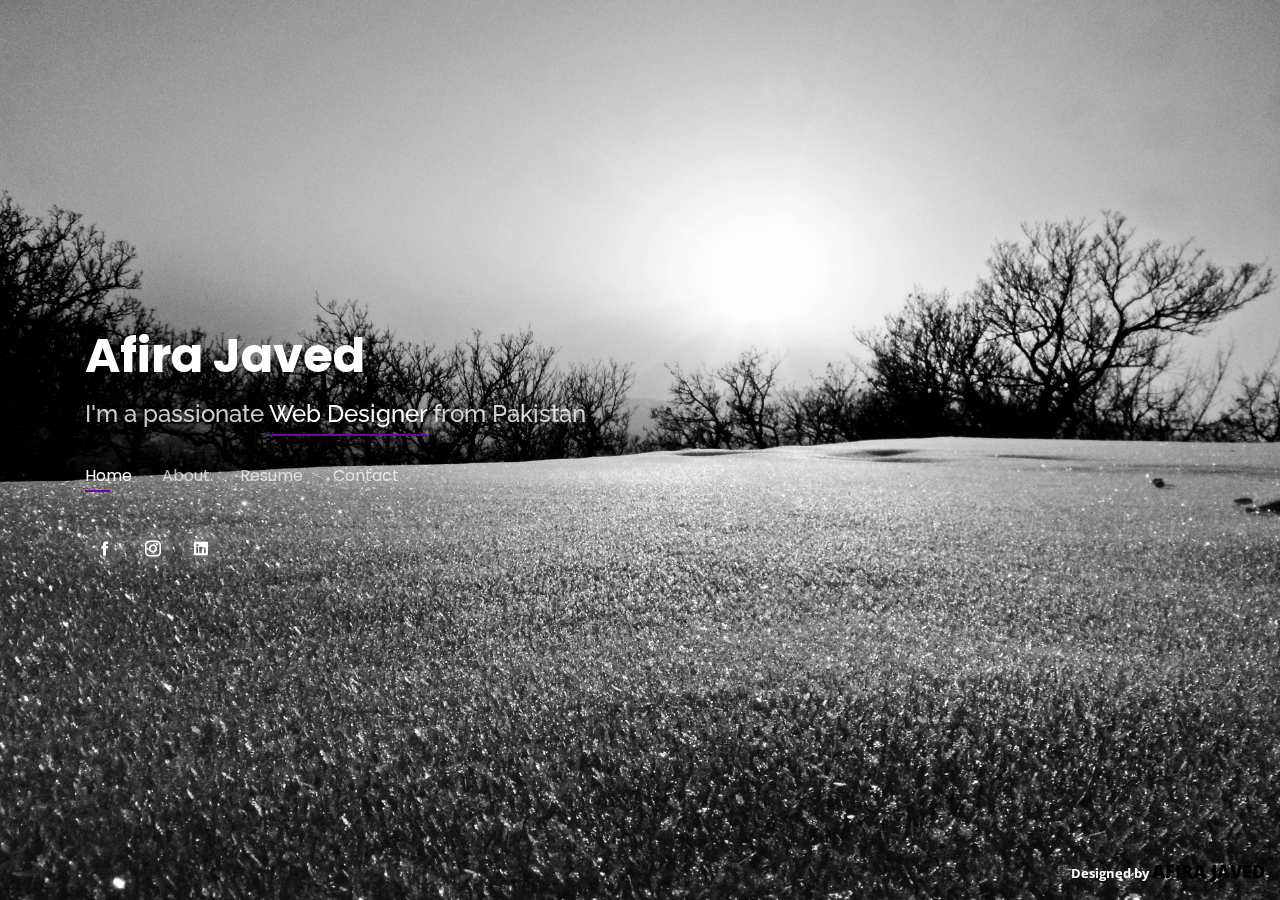
<file: index.html>
<!DOCTYPE html>
<html lang="en">

<head>
  <meta charset="utf-8">
  <meta content="width=device-width, initial-scale=1.0" name="viewport">

  <title>AFIRA JAVED Resume</title>
  <meta content="" name="description">
  <meta content="" name="keywords">

  <link rel="preconnect" href="https://fonts.gstatic.com">
  <link href="https://fonts.googleapis.com/css2?family=Rubik:wght@300&display=swap" rel="stylesheet">
  <link rel="stylesheet" href="https://cdnjs.cloudflare.com/ajax/libs/font-awesome/4.7.0/css/font-awesome.min.css">


  <link
    href="https://fonts.googleapis.com/css?family=Open+Sans:300,300i,400,400i,600,600i,700,700i|Raleway:300,300i,400,400i,500,500i,600,600i,700,700i|Poppins:300,300i,400,400i,500,500i,600,600i,700,700i"
    rel="stylesheet">

  <link href="assets/vendor/bootstrap/css/bootstrap.min.css" rel="stylesheet">
  <link href="assets/vendor/icofont/icofont.min.css" rel="stylesheet">
  <link href="assets/vendor/remixicon/remixicon.css" rel="stylesheet">
  <link href="assets/vendor/owl.carousel/assets/owl.carousel.min.css" rel="stylesheet">
  <link href="assets/vendor/boxicons/css/boxicons.min.css" rel="stylesheet">
  <link href="assets/vendor/venobox/venobox.css" rel="stylesheet">

  <link href="assets/css/style.css" rel="stylesheet">


</head>

<body>

  <header id="header" class="header-tops">
    <div class="container">

      <h1><a href="index.html">Afira Javed</a></h1>
      <h2>I'm a passionate <span>Web Designer</span> from Pakistan</h2>

      <nav class="nav-menu d-none d-lg-block">
        <ul>
          <li class="active"><a href="#header">Home</a></li>
          <li><a href="#about">About</a></li>
          <li><a href="#resume">Resume</a></li>
          <li><a href="#contact">Contact</a></li>
        </ul>
      </nav>

      <div class="social-links">
        <a href="https://www.facebook.com/" target="_blank" class="facebook"><i class="icofont-facebook"></i></a>
        <a href="#" class="instagram"><i class="icofont-instagram"></i></a>
        <a href="https://www.linkedin.com/feed/" target="_blank" class="linkedin"><i class="icofont-linkedin"></i></a>
      </div>

    </div>
  </header>
  <section id="about" class="about">

    <div class="about-me container">

      <div class="section-title">
        <h2>About</h2>
        <p>Learn more about me</p>
      </div>

      <div class="row">

        <div class="col-lg-12 pt-4 pt-lg-0 content" data-aos="fade-left">
          <h3> Web designer</h3>
          <p class="font-italic">
            "Web design encompasses many different skills and disciplines in the production and maintenance of websites"
          </p>
          <div class="row">
            <div class="col-lg-6">
              <ul>
                <li><i class="icofont-rounded-right"></i> <strong>Birthday:</strong> 27 july 1997</li>
                <li><i class="icofont-rounded-right"></i> <strong>Marital Status:</strong> Single</li>
                <li><i class="icofont-rounded-right"></i> <strong>Phone:</strong> +94 3471203747</li>
                <li><i class="icofont-rounded-right"></i> <strong>City:</strong> Karachi, PAKISTAN</li>
              </ul>
            </div>
            <div class="col-lg-6">
              <ul>
                <li><i class="icofont-rounded-right"></i> <strong>Age:</strong>23</li>
                <li><i class="icofont-rounded-right"></i> <strong>Degree:</strong> Bachelor</li>
                <li><i class="icofont-rounded-right"></i> <strong>Email:</strong> afirajawaid27@.com</li>
                <li><i class="icofont-rounded-right"></i> <strong>Freelance:</strong> Available</li>
              </ul>
            </div>
          </div>
          <p>
            A web designer works on the appearance, layout, and, in some cases, content of a website. Appearance, for
            instance, relates to the colors, font, and images used. Layout refers to how information is structured and
            categorized.
          </p>
        </div>
      </div>

    </div>
    <div class="counts container">

      <div class="row">

        <div class="col-lg-3 col-md-6">
          <div class="count-box">
            <i class="icofont-simple-smile"></i>
            <span data-toggle="counter-up">232</span>
            <p>Happy Clients</p>
          </div>
        </div>

        <div class="col-lg-3 col-md-6 mt-5 mt-md-0">
          <div class="count-box">
            <i class="icofont-document-folder"></i>
            <span data-toggle="counter-up">250</span>
            <p>Projects</p>
          </div>
        </div>

        <div class="col-lg-3 col-md-6 mt-5 mt-lg-0">
          <div class="count-box">
            <i class="icofont-live-support"></i>
            <span data-toggle="counter-up">1,463</span>
            <p>Hours Of Support</p>
          </div>
        </div>

        <div class="col-lg-3 col-md-6 mt-5 mt-lg-0">
          <div class="count-box">
            <i class="icofont-users-alt-5"></i>
            <span data-toggle="counter-up">15</span>
            <p>Hard Workers</p>
          </div>
        </div>

      </div>

    </div>
    <div class="skills container">

      <div class="section-title">
        <h2>Skills</h2>
      </div>

      <div class="row skills-content">

        <div class="col-lg-6">

          <div class="progress">
            <span class="skill">HTML <i class="val">100%</i></span>
            <div class="progress-bar-wrap">
              <div class="progress-bar" role="progressbar" aria-valuenow="100" aria-valuemin="0" aria-valuemax="100">
              </div>
            </div>
          </div>

          <div class="progress">
            <span class="skill">CSS <i class="val">90%</i></span>
            <div class="progress-bar-wrap">
              <div class="progress-bar" role="progressbar" aria-valuenow="90" aria-valuemin="0" aria-valuemax="100">
              </div>
            </div>
          </div>

          <div class="progress">
            <span class="skill">JavaScript <i class="val">75%</i></span>
            <div class="progress-bar-wrap">
              <div class="progress-bar" role="progressbar" aria-valuenow="75" aria-valuemin="0" aria-valuemax="100">
              </div>
            </div>
          </div>
          <div class="progress">
            <span class="skill">C++ <i class="val">50%</i></span>
            <div class="progress-bar-wrap">
              <div class="progress-bar" role="progressbar" aria-valuenow="50" aria-valuemin="0" aria-valuemax="100">
              </div>
            </div>
          </div>
          <div class="progress">
            <span class="skill">DataBase <i class="val">50%</i></span>
            <div class="progress-bar-wrap">
              <div class="progress-bar" role="progressbar" aria-valuenow="50" aria-valuemin="0" aria-valuemax="100">
              </div>
            </div>
          </div>
          <div class="progress">
            <span class="skill">Java<i class="val">50%</i></span>
            <div class="progress-bar-wrap">
              <div class="progress-bar" role="progressbar" aria-valuenow="50" aria-valuemin="0" aria-valuemax="100">
              </div>
            </div>
          </div>
        </div>

        <div class="col-lg-6">

          <div class="progress">
            <span class="skill">PHP <i class="val">50%</i></span>
            <div class="progress-bar-wrap">
              <div class="progress-bar" role="progressbar" aria-valuenow="50" aria-valuemin="0" aria-valuemax="100">
              </div>
            </div>
          </div>

          <div class="progress">
            <span class="skill">WordPress <i class="val">50%</i></span>
            <div class="progress-bar-wrap">
              <div class="progress-bar" role="progressbar" aria-valuenow="50" aria-valuemin="0" aria-valuemax="100">
              </div>
            </div>
          </div>

          <div class="progress">
            <span class="skill">Photoshop <i class="val">55%</i></span>
            <div class="progress-bar-wrap">
              <div class="progress-bar" role="progressbar" aria-valuenow="55" aria-valuemin="0" aria-valuemax="100">
              </div>
            </div>
          </div>
          <div class="progress">
            <span class="skill">MS Excel <i class="val">70%</i></span>
            <div class="progress-bar-wrap">
              <div class="progress-bar" role="progressbar" aria-valuenow="70" aria-valuemin="0" aria-valuemax="100">
              </div>
            </div>
          </div>
          <div class="progress">
            <span class="skill">Probability & Statistic <i class="val">50%</i></span>
            <div class="progress-bar-wrap">
              <div class="progress-bar" role="progressbar" aria-valuenow="50" aria-valuemin="0" aria-valuemax="100">
              </div>
            </div>
          </div>
          
        </div>

      </div>

    </div>
    <div class="interests container">

      <div class="section-title">
        <h2>Interests</h2>
      </div>

      <div class="row">
        <div class="col-lg-3 col-md-4">
          <div class="icon-box">
            <i class="fa fa-magic" style="color: #ffbb2c;"></i>
            <h3>Art</h3>
          </div>
        </div>
        <div class="col-lg-3 col-md-4 mt-4 mt-md-0">
          <div class="icon-box">
            <i class="fa fa-book" style="color: #5578ff;"></i>
            <h3>Reading Books</h3>
          </div>
        </div>
        <div class="col-lg-3 col-md-4 mt-4 mt-md-0">
          <div class="icon-box">
            <i class="fa fa-plane" style="color: #e80368;"></i>
            <h3>Travel</h3>
          </div>
        </div>
        <div class="col-lg-3 col-md-4 mt-4 mt-lg-0">
          <div class="icon-box">
            <i class="fa fa-pencil-square-o" style="color: #e361ff;"></i>
            <h3>Designing websites</h3>
          </div>
        </div>

      </div>

    </div>


  </section>
  <section id="resume" class="resume">
    <div class="container">

      <div class="section-title">
        <h2>Resume</h2>
        <p>Check My Resume</p>
      </div>

      <div class="row">
        <div class="col-lg-6">
          <h3 class="resume-title">Summary</h3>
          <div class="resume-item pb-0">
            <h4>Afira Javed</h4>
            <p><em>Innovative and deadline-driven Web Designer with half an year of experience designing and developing
                user-centered digital/print marketing material from initial concept to final, polished deliverable.</em>
            </p>
            <p>
            <ul>
              <li>Shah Faisal Town,Karachi,Pakistan </li>
              <li>03471203747</li>
              <li>afirajawaid27@gmail.com</li>
            </ul>
            </p>
          </div>

          <h3 class="resume-title">Education</h3>
          <div class="resume-item">
            <h4>Bachelor in Computer Science </h4>
            <h5>2017 - 2020</h5>
            <p><em>Karachi University, Karachi, Pakistan</em></p>
            <p>The Karachi University today is the biggest university in the country. It comprises eight faculties with
              which all the colleges of the city are affiliated. B.S., M.S., M.Phil. and Ph.D. classes under five of
              these faculties Arts, Science, Pharmacy, Management and Administrative Science and Islamic Learning are
              conducted on the campus, while under the Faculties of Medicine, law and Education it examines the students
              admitted to their affiliated colleges. Research programmers leading to M.Phil and Ph.D Degree are offered
              under all the faculties.</p>
          </div>
          <div class="resume-item">
            <h4>Short course of Web Designing </h4>
            <h5>2020</h5>
            <p><em>Aptech Learning, Karachi, Pakistan</em></p>
            <p> APTECH has embarked on a business excellence initiative and is investing in developing competencies to
              deliver superior quality with total customer orientation.
              Under Individual Training, Aptech offers career and professional training through its Aptech Learning
              brand. </p>
          </div>
        </div>
        <div class="col-lg-6">
          <h3 class="resume-title">Professional Experience</h3>
          <div class="resume-item">
            <h4> Web designer</h4>
            <h5>2020 - Present</h5>
            <p><em>Experion, Pakistan </em></p>
            <p>
            <ul>
              <li>Lead in the design, development, and implementation of the website, layout, and production
                communication materials</li>
              <li>Supervise the assessment of all website materials in order to ensure quality and accuracy of the
                design</li>
            </ul>
            </p>
          </div>
          <div class="resume-item">
            <h4>Web design specialist</h4>
            <h5>2020 - Present</h5>
            <p><em> Karachi,Pakistan</em></p>
            <p>
            <ul>
              <li>Performed front-end development for interactive web applications to improve functionality and user
                experience using HTML, CSS, and JQuery</li>
              <li>Managed up to 5 projects or tasks at a given time while under pressure</li>
              <li>Recommended and consulted with clients on the most appropriate web design</li>
              <li>Created 2+ design presentations and proposals a month for clients</li>
            </ul>
            </p>
          </div>
        </div>
      </div>

    </div>
  </section>

  <section id="contact" class="contact">
    <div class="container">

      <div class="section-title">
        <h2>Contact</h2>
        <p>Contact Me</p>
      </div>

      <div class="row mt-2">

        <div class="col-md-6 d-flex align-items-stretch">
          <div class="info-box">
            <i class="bx bx-map"></i>
            <h3>My Address</h3>
            <p>Shah Faisal Town, Karachi, Pakistan</p>
          </div>
        </div>

        <div class="col-md-6 mt-4 mt-md-0 d-flex align-items-stretch">
          <div class="info-box">
            <i class="bx bx-share-alt"></i>
            <h3>Social Profiles</h3>
            <div class="social-links">
              <a href="https://www.facebook.com/" target="_blank" class="facebook"><i class="icofont-facebook"></i></a>
              <a href="#" class="instagram"><i class="icofont-instagram"></i></a>
              <a href="https://www.linkedin.com/feed/"target="_blank" class="linkedin"><i class="icofont-linkedin"></i></a>
            </div>
          </div>
        </div>

        <div class="col-md-6 mt-4 d-flex align-items-stretch">
          <div class="info-box">
            <i class="bx bx-envelope"></i>
            <h3>Email Me</h3>
            <p>afirajawaid27@gmail.com</p>
          </div>
        </div>
        <div class="col-md-6 mt-4 d-flex align-items-stretch">
          <div class="info-box">
            <i class="bx bx-phone-call"></i>
            <h3>Call Me</h3>
            <p>+92 347 120 3747</p>
          </div>
        </div>
      </div>

      <form action="forms/contact.php" method="post" role="form" class="php-email-form mt-4">
        <div class="form-row">
          <div class="col-md-6 form-group">
            <input type="text" name="name" class="form-control" id="name" placeholder="Your Name" data-rule="minlen:4"
              data-msg="Please enter at least 4 chars" />
            <div class="validate"></div>
          </div>
          <div class="col-md-6 form-group">
            <input type="email" class="form-control" name="email" id="email" placeholder="Your Email" data-rule="email"
              data-msg="Please enter a valid email" />
            <div class="validate"></div>
          </div>
        </div>
        <div class="form-group">
          <input type="text" class="form-control" name="subject" id="subject" placeholder="Subject" data-rule="minlen:4"
            data-msg="Please enter at least 8 chars of subject" />
          <div class="validate"></div>
        </div>
        <div class="form-group">
          <textarea class="form-control" name="message" rows="5" data-rule="required"
            data-msg="Please write something for us" placeholder="Message"></textarea>
          <div class="validate"></div>
        </div>
        <div class="mb-3">
          <div class="loading">Loading</div>
          <div class="error-message"></div>
          <div class="sent-message">Your message has been sent. Thank you!</div>
        </div>
        <div class="text-center"><button type="submit">Send Message</button></div>
      </form>

    </div>
  </section>

  <div class="credits">

    Designed by <a href="#">AFIRA JAVED</a>
  </div>

  <script src="assets/vendor/jquery/jquery.min.js"></script>
  <script src="assets/vendor/bootstrap/js/bootstrap.bundle.min.js"></script>
  <script src="assets/vendor/jquery.easing/jquery.easing.min.js"></script>
  <script src="assets/vendor/php-email-form/validate.js"></script>
  <script src="assets/vendor/waypoints/jquery.waypoints.min.js"></script>
  <script src="assets/vendor/counterup/counterup.min.js"></script>
  <script src="assets/vendor/owl.carousel/owl.carousel.min.js"></script>
  <script src="assets/vendor/isotope-layout/isotope.pkgd.min.js"></script>
  <script src="assets/vendor/venobox/venobox.min.js"></script>

  <script src="assets/js/main.js"></script>

</body>

</html>
</file>
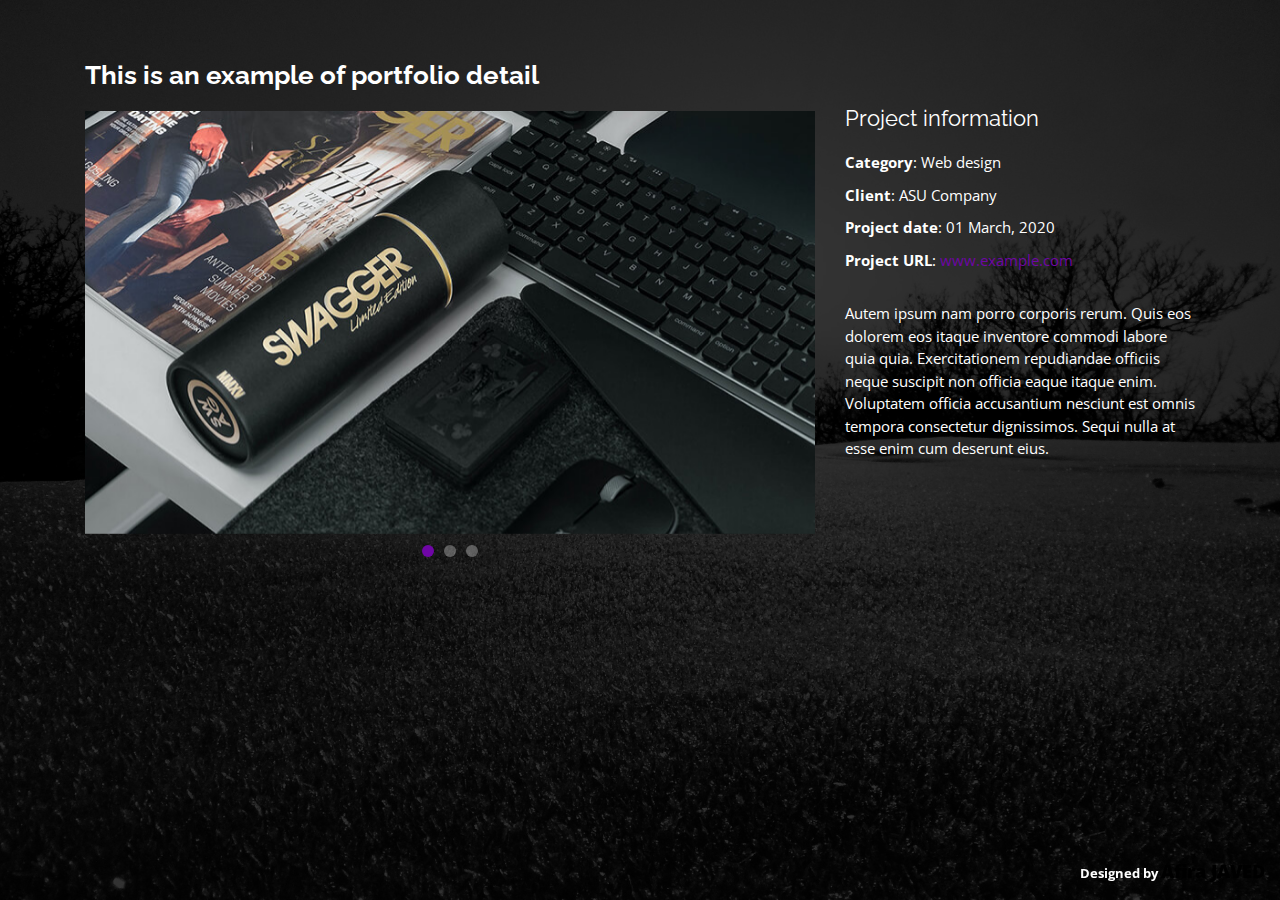
<file: portfolio-details.html>
<!DOCTYPE html>
<html lang="en">

<head>
  <meta charset="utf-8">
  <meta content="width=device-width, initial-scale=1.0" name="viewport">

  <title>Portfolio Details - Personal Bootstrap Template</title>
  <meta content="" name="description">
  <meta content="" name="keywords">

  

  <link href="https://fonts.googleapis.com/css?family=Open+Sans:300,300i,400,400i,600,600i,700,700i|Raleway:300,300i,400,400i,500,500i,600,600i,700,700i|Poppins:300,300i,400,400i,500,500i,600,600i,700,700i" rel="stylesheet">

  <link href="assets/vendor/bootstrap/css/bootstrap.min.css" rel="stylesheet">
  <link href="assets/vendor/icofont/icofont.min.css" rel="stylesheet">
  <link href="assets/vendor/remixicon/remixicon.css" rel="stylesheet">
  <link href="assets/vendor/owl.carousel/assets/owl.carousel.min.css" rel="stylesheet">
  <link href="assets/vendor/boxicons/css/boxicons.min.css" rel="stylesheet">
  <link href="assets/vendor/venobox/venobox.css" rel="stylesheet">

  <link href="assets/css/style.css" rel="stylesheet">
</head>

<body>

  <main id="main">

    <div id="portfolio-details" class="portfolio-details">
      <div class="container">

        <div class="row">

          <div class="col-lg-8">
            <h2 class="portfolio-title">This is an example of portfolio detail</h2>
            <div class="owl-carousel portfolio-details-carousel">
              <img src="assets/img/portfolio/portfolio-details-1.jpg" class="img-fluid" alt="">
              <img src="assets/img/portfolio/portfolio-details-2.jpg" class="img-fluid" alt="">
              <img src="assets/img/portfolio/portfolio-details-3.jpg" class="img-fluid" alt="">
            </div>
          </div>

          <div class="col-lg-4 portfolio-info">
            <h3>Project information</h3>
            <ul>
              <li><strong>Category</strong>: Web design</li>
              <li><strong>Client</strong>: ASU Company</li>
              <li><strong>Project date</strong>: 01 March, 2020</li>
              <li><strong>Project URL</strong>: <a href="#">www.example.com</a></li>
            </ul>

            <p>
              Autem ipsum nam porro corporis rerum. Quis eos dolorem eos itaque inventore commodi labore quia quia. Exercitationem repudiandae officiis neque suscipit non officia eaque itaque enim. Voluptatem officia accusantium nesciunt est omnis tempora consectetur dignissimos. Sequi nulla at esse enim cum deserunt eius.
            </p>
          </div>

        </div>

      </div>
    </div>
  </main>

  <div class="credits">
   Designed by <a href=#>Afira JAVED</a>
  </div>

  <script src="assets/vendor/jquery/jquery.min.js"></script>
  <script src="assets/vendor/bootstrap/js/bootstrap.bundle.min.js"></script>
  <script src="assets/vendor/jquery.easing/jquery.easing.min.js"></script>
  <script src="assets/vendor/php-email-form/validate.js"></script>
  <script src="assets/vendor/waypoints/jquery.waypoints.min.js"></script>
  <script src="assets/vendor/counterup/counterup.min.js"></script>
  <script src="assets/vendor/owl.carousel/owl.carousel.min.js"></script>
  <script src="assets/vendor/isotope-layout/isotope.pkgd.min.js"></script>
  <script src="assets/vendor/venobox/venobox.min.js"></script>

  <script src="assets/js/main.js"></script>

</body>

</html>
</file>
<file: assets/vendor/venobox/venobox.css>
/* ------ venobox.css --------*/
.vbox-overlay *, .vbox-overlay *:before, .vbox-overlay *:after{
    -webkit-backface-visibility: hidden;
    -webkit-box-sizing:border-box;
    -moz-box-sizing:border-box;
    box-sizing:border-box;
}
.vbox-overlay * { 
    -webkit-backface-visibility: visible;
    backface-visibility: visible;
}
.vbox-overlay{
    display: -webkit-flex;
    display: flex;
    -webkit-flex-direction: column;
    flex-direction: column;
    -webkit-justify-content: center;
    justify-content: center;
    -webkit-align-items: center;
    align-items: center;
    position: fixed;
    left: 0;
    top: 0;
    bottom: 0;
    right: 0;
    z-index: 999999;
}

/* ----- navigation ----- */
.vbox-title{
    width: 100%;
    height: 40px;
    float: left;
    text-align: center;
    line-height: 28px;
    font-size: 12px;
    padding: 6px 50px;
    overflow: hidden;
    position: fixed;
    display: none;
    left: 0;
    z-index: 89;
}
.vbox-close{
    cursor: pointer;
    position: fixed;
    top: -1px;
    right: 0;
    width: 50px;
    height: 40px;
    padding: 6px;
    display: block;
    background-position:10px center;
    overflow: hidden;
    font-size: 24px;
    line-height: 1;
    text-align: center;
    z-index: 99;
}
.vbox-left{
    cursor: pointer;
    position: fixed;
    left: 0;
    height: 40px;
    overflow: hidden;
    line-height: 28px;
    font-size: 12px;
    z-index: 99;
    display: flex;
    align-items:center;
}
.vbox-num{
    display: inline-block;
    margin: 6px 0 6px 15px;
}
/* ----- Social share ----- */
.vbox-share{
    line-height: 28px;
    font-size: 12px;
    overflow: hidden;
    position: fixed;
    left: 0;
    z-index: 98;
    display: flex;
    align-items:center;
    justify-content: center;
    width: 100%;
    text-align: center;
}
.vbox-share svg{
    max-height: 28px;
    width: 28px;
    z-index: 10;
    margin-left: 12px;
    margin-top: 6px;
    margin-bottom: 6px;
    vertical-align: middle;
}


/* ----- navigation ARROWS ----- */
.vbox-next, .vbox-prev{
    position: fixed;
    top: 50%;
    margin-top: -15px;
    overflow: hidden;
    cursor: pointer;
    display: block;
    width: 45px;
    height: 45px;
    z-index: 99;
}
.vbox-next span, .vbox-prev span{
    position: relative;
    width: 20px;
    height: 20px;
    border: 2px solid transparent;
    border-top-color: #B6B6B6;
    border-right-color: #B6B6B6;
    text-indent: -100px;
    position: absolute;
    top: 8px;
    display: block;
}
.vbox-prev{
    left: 15px;
}
.vbox-next{
    right: 15px;
}
.vbox-prev span{
    left: 10px;
    -ms-transform: rotate(-135deg);
    -webkit-transform: rotate(-135deg);
    transform: rotate(-135deg);
}
.vbox-next span{
    -ms-transform: rotate(45deg);
    -webkit-transform: rotate(45deg);
    transform: rotate(45deg);
    right: 10px;
}
/* ------- inline window ------ */
.vbox-inline{
    width: 420px;
    height: 315px;
    height: 70vh;
    padding: 10px;
    background: #fff;
    margin: 0 auto;
    overflow: auto;
    text-align: left;
}
/* ------- Video & iFrames window ------ */
.venoframe{
    max-width: 100%;
    width: 100%;
    border: none;
    width: 100%;
    height: 260px;
    height: 70vh;
}
.venoframe.vbvid{
    height: 260px;
}
@media (min-width: 768px) {
    .venoframe, .vbox-inline{
        width: 90%;
        height: 360px;
        height: 70vh;
    }
    .venoframe.vbvid{
        width: 640px;
        height: 360px;
    }
}
@media (min-width: 992px) {
    .venoframe, .vbox-inline{
        max-width: 1200px;
        width: 80%;
        height: 540px;
        height: 70vh;
    }
    .venoframe.vbvid{
        width: 960px;
        height: 540px;
    }
}
/* 
Please do NOT edit this part! 
or at least read this note: http://i.imgur.com/7C0ws9e.gif
*/
.vbox-open{
    overflow: hidden;
}
.vbox-container{
    position: absolute;
    left: 0;
    right: 0;
    top: 0;
    bottom: 0;
    overflow-x: hidden;
    overflow-y: scroll;
    overflow-scrolling: touch;
    -webkit-overflow-scrolling: touch;
    z-index: 20;
    max-height: 100%;

}

.vbox-content{
    text-align: center;
    float: left;
    width: 100%;
    position: relative;
    overflow: hidden;
    padding: 20px 4%;
}
.vbox-container img{
    max-width: 100%;
    height: auto;
}
.vbox-figlio{
    box-shadow: 0 0 12px rgba(0,0,0,0.19), 0 6px 6px rgba(0,0,0,0.23);
    max-width: 100%;
    text-align: initial;
}
img.vbox-figlio{
    -webkit-user-select: none;
-khtml-user-select: none;
-moz-user-select: none;
-o-user-select: none;
user-select: none;
}
.vbox-content.swipe-left{
    margin-left: -200px !important;
}
.vbox-content.swipe-right{
    margin-left: 200px !important;
}
.vbox-animated{
    webkit-transition: margin 300ms ease-out;
    transition: margin 300ms ease-out;
}

/* ---------- preloader ----------
 * SPINKIT 
 * http://tobiasahlin.com/spinkit/
-------------------------------- */
.sk-double-bounce,.sk-rotating-plane{width:40px;height:40px;margin:40px auto}.sk-rotating-plane{background-color:#333;-webkit-animation:sk-rotatePlane 1.2s infinite ease-in-out;animation:sk-rotatePlane 1.2s infinite ease-in-out}@-webkit-keyframes sk-rotatePlane{0%{-webkit-transform:perspective(120px) rotateX(0) rotateY(0);transform:perspective(120px) rotateX(0) rotateY(0)}50%{-webkit-transform:perspective(120px) rotateX(-180.1deg) rotateY(0);transform:perspective(120px) rotateX(-180.1deg) rotateY(0)}100%{-webkit-transform:perspective(120px) rotateX(-180deg) rotateY(-179.9deg);transform:perspective(120px) rotateX(-180deg) rotateY(-179.9deg)}}@keyframes sk-rotatePlane{0%{-webkit-transform:perspective(120px) rotateX(0) rotateY(0);transform:perspective(120px) rotateX(0) rotateY(0)}50%{-webkit-transform:perspective(120px) rotateX(-180.1deg) rotateY(0);transform:perspective(120px) rotateX(-180.1deg) rotateY(0)}100%{-webkit-transform:perspective(120px) rotateX(-180deg) rotateY(-179.9deg);transform:perspective(120px) rotateX(-180deg) rotateY(-179.9deg)}}.sk-double-bounce{position:relative}.sk-double-bounce .sk-child{width:100%;height:100%;border-radius:50%;background-color:#333;opacity:.6;position:absolute;top:0;left:0;-webkit-animation:sk-doubleBounce 2s infinite ease-in-out;animation:sk-doubleBounce 2s infinite ease-in-out}.sk-chasing-dots .sk-child,.sk-spinner-pulse,.sk-three-bounce .sk-child{background-color:#333;border-radius:100%}.sk-double-bounce .sk-double-bounce2{-webkit-animation-delay:-1s;animation-delay:-1s}@-webkit-keyframes sk-doubleBounce{0%,100%{-webkit-transform:scale(0);transform:scale(0)}50%{-webkit-transform:scale(1);transform:scale(1)}}@keyframes sk-doubleBounce{0%,100%{-webkit-transform:scale(0);transform:scale(0)}50%{-webkit-transform:scale(1);transform:scale(1)}}.sk-wave{margin:40px auto;width:50px;height:40px;text-align:center;font-size:10px}.sk-wave .sk-rect{background-color:#333;height:100%;width:6px;display:inline-block;-webkit-animation:sk-waveStretchDelay 1.2s infinite ease-in-out;animation:sk-waveStretchDelay 1.2s infinite ease-in-out}.sk-wave .sk-rect1{-webkit-animation-delay:-1.2s;animation-delay:-1.2s}.sk-wave .sk-rect2{-webkit-animation-delay:-1.1s;animation-delay:-1.1s}.sk-wave .sk-rect3{-webkit-animation-delay:-1s;animation-delay:-1s}.sk-wave .sk-rect4{-webkit-animation-delay:-.9s;animation-delay:-.9s}.sk-wave .sk-rect5{-webkit-animation-delay:-.8s;animation-delay:-.8s}@-webkit-keyframes sk-waveStretchDelay{0%,100%,40%{-webkit-transform:scaleY(.4);transform:scaleY(.4)}20%{-webkit-transform:scaleY(1);transform:scaleY(1)}}@keyframes sk-waveStretchDelay{0%,100%,40%{-webkit-transform:scaleY(.4);transform:scaleY(.4)}20%{-webkit-transform:scaleY(1);transform:scaleY(1)}}.sk-wandering-cubes{margin:40px auto;width:40px;height:40px;position:relative}.sk-wandering-cubes .sk-cube{background-color:#333;width:10px;height:10px;position:absolute;top:0;left:0;-webkit-animation:sk-wanderingCube 1.8s ease-in-out -1.8s infinite both;animation:sk-wanderingCube 1.8s ease-in-out -1.8s infinite both}.sk-chasing-dots,.sk-spinner-pulse{width:40px;height:40px;margin:40px auto}.sk-wandering-cubes .sk-cube2{-webkit-animation-delay:-.9s;animation-delay:-.9s}@-webkit-keyframes sk-wanderingCube{0%{-webkit-transform:rotate(0);transform:rotate(0)}25%{-webkit-transform:translateX(30px) rotate(-90deg) scale(.5);transform:translateX(30px) rotate(-90deg) scale(.5)}50%{-webkit-transform:translateX(30px) translateY(30px) rotate(-179deg);transform:translateX(30px) translateY(30px) rotate(-179deg)}50.1%{-webkit-transform:translateX(30px) translateY(30px) rotate(-180deg);transform:translateX(30px) translateY(30px) rotate(-180deg)}75%{-webkit-transform:translateX(0) translateY(30px) rotate(-270deg) scale(.5);transform:translateX(0) translateY(30px) rotate(-270deg) scale(.5)}100%{-webkit-transform:rotate(-360deg);transform:rotate(-360deg)}}@keyframes sk-wanderingCube{0%{-webkit-transform:rotate(0);transform:rotate(0)}25%{-webkit-transform:translateX(30px) rotate(-90deg) scale(.5);transform:translateX(30px) rotate(-90deg) scale(.5)}50%{-webkit-transform:translateX(30px) translateY(30px) rotate(-179deg);transform:translateX(30px) translateY(30px) rotate(-179deg)}50.1%{-webkit-transform:translateX(30px) translateY(30px) rotate(-180deg);transform:translateX(30px) translateY(30px) rotate(-180deg)}75%{-webkit-transform:translateX(0) translateY(30px) rotate(-270deg) scale(.5);transform:translateX(0) translateY(30px) rotate(-270deg) scale(.5)}100%{-webkit-transform:rotate(-360deg);transform:rotate(-360deg)}}.sk-spinner-pulse{-webkit-animation:sk-pulseScaleOut 1s infinite ease-in-out;animation:sk-pulseScaleOut 1s infinite ease-in-out}@-webkit-keyframes sk-pulseScaleOut{0%{-webkit-transform:scale(0);transform:scale(0)}100%{-webkit-transform:scale(1);transform:scale(1);opacity:0}}@keyframes sk-pulseScaleOut{0%{-webkit-transform:scale(0);transform:scale(0)}100%{-webkit-transform:scale(1);transform:scale(1);opacity:0}}.sk-chasing-dots{position:relative;text-align:center;-webkit-animation:sk-chasingDotsRotate 2s infinite linear;animation:sk-chasingDotsRotate 2s infinite linear}.sk-chasing-dots .sk-child{width:60%;height:60%;display:inline-block;position:absolute;top:0;-webkit-animation:sk-chasingDotsBounce 2s infinite ease-in-out;animation:sk-chasingDotsBounce 2s infinite ease-in-out}.sk-chasing-dots .sk-dot2{top:auto;bottom:0;-webkit-animation-delay:-1s;animation-delay:-1s}@-webkit-keyframes sk-chasingDotsRotate{100%{-webkit-transform:rotate(360deg);transform:rotate(360deg)}}@keyframes sk-chasingDotsRotate{100%{-webkit-transform:rotate(360deg);transform:rotate(360deg)}}@-webkit-keyframes sk-chasingDotsBounce{0%,100%{-webkit-transform:scale(0);transform:scale(0)}50%{-webkit-transform:scale(1);transform:scale(1)}}@keyframes sk-chasingDotsBounce{0%,100%{-webkit-transform:scale(0);transform:scale(0)}50%{-webkit-transform:scale(1);transform:scale(1)}}.sk-three-bounce{margin:40px auto;width:80px;text-align:center}.sk-three-bounce .sk-child{width:20px;height:20px;display:inline-block;-webkit-animation:sk-three-bounce 1.4s ease-in-out 0s infinite both;animation:sk-three-bounce 1.4s ease-in-out 0s infinite both}.sk-circle .sk-child:before,.sk-fading-circle .sk-circle:before{display:block;border-radius:100%;content:'';background-color:#333}.sk-three-bounce .sk-bounce1{-webkit-animation-delay:-.32s;animation-delay:-.32s}.sk-three-bounce .sk-bounce2{-webkit-animation-delay:-.16s;animation-delay:-.16s}@-webkit-keyframes sk-three-bounce{0%,100%,80%{-webkit-transform:scale(0);transform:scale(0)}40%{-webkit-transform:scale(1);transform:scale(1)}}@keyframes sk-three-bounce{0%,100%,80%{-webkit-transform:scale(0);transform:scale(0)}40%{-webkit-transform:scale(1);transform:scale(1)}}.sk-circle{margin:40px auto;width:40px;height:40px;position:relative}.sk-circle .sk-child{width:100%;height:100%;position:absolute;left:0;top:0}.sk-circle .sk-child:before{margin:0 auto;width:15%;height:15%;-webkit-animation:sk-circleBounceDelay 1.2s infinite ease-in-out both;animation:sk-circleBounceDelay 1.2s infinite ease-in-out both}.sk-circle .sk-circle2{-webkit-transform:rotate(30deg);-ms-transform:rotate(30deg);transform:rotate(30deg)}.sk-circle .sk-circle3{-webkit-transform:rotate(60deg);-ms-transform:rotate(60deg);transform:rotate(60deg)}.sk-circle .sk-circle4{-webkit-transform:rotate(90deg);-ms-transform:rotate(90deg);transform:rotate(90deg)}.sk-circle .sk-circle5{-webkit-transform:rotate(120deg);-ms-transform:rotate(120deg);transform:rotate(120deg)}.sk-circle .sk-circle6{-webkit-transform:rotate(150deg);-ms-transform:rotate(150deg);transform:rotate(150deg)}.sk-circle .sk-circle7{-webkit-transform:rotate(180deg);-ms-transform:rotate(180deg);transform:rotate(180deg)}.sk-circle .sk-circle8{-webkit-transform:rotate(210deg);-ms-transform:rotate(210deg);transform:rotate(210deg)}.sk-circle .sk-circle9{-webkit-transform:rotate(240deg);-ms-transform:rotate(240deg);transform:rotate(240deg)}.sk-circle .sk-circle10{-webkit-transform:rotate(270deg);-ms-transform:rotate(270deg);transform:rotate(270deg)}.sk-circle .sk-circle11{-webkit-transform:rotate(300deg);-ms-transform:rotate(300deg);transform:rotate(300deg)}.sk-circle .sk-circle12{-webkit-transform:rotate(330deg);-ms-transform:rotate(330deg);transform:rotate(330deg)}.sk-circle .sk-circle2:before{-webkit-animation-delay:-1.1s;animation-delay:-1.1s}.sk-circle .sk-circle3:before{-webkit-animation-delay:-1s;animation-delay:-1s}.sk-circle .sk-circle4:before{-webkit-animation-delay:-.9s;animation-delay:-.9s}.sk-circle .sk-circle5:before{-webkit-animation-delay:-.8s;animation-delay:-.8s}.sk-circle .sk-circle6:before{-webkit-animation-delay:-.7s;animation-delay:-.7s}.sk-circle .sk-circle7:before{-webkit-animation-delay:-.6s;animation-delay:-.6s}.sk-circle .sk-circle8:before{-webkit-animation-delay:-.5s;animation-delay:-.5s}.sk-circle .sk-circle9:before{-webkit-animation-delay:-.4s;animation-delay:-.4s}.sk-circle .sk-circle10:before{-webkit-animation-delay:-.3s;animation-delay:-.3s}.sk-circle .sk-circle11:before{-webkit-animation-delay:-.2s;animation-delay:-.2s}.sk-circle .sk-circle12:before{-webkit-animation-delay:-.1s;animation-delay:-.1s}@-webkit-keyframes sk-circleBounceDelay{0%,100%,80%{-webkit-transform:scale(0);transform:scale(0)}40%{-webkit-transform:scale(1);transform:scale(1)}}@keyframes sk-circleBounceDelay{0%,100%,80%{-webkit-transform:scale(0);transform:scale(0)}40%{-webkit-transform:scale(1);transform:scale(1)}}.sk-cube-grid{width:40px;height:40px;margin:40px auto}.sk-cube-grid .sk-cube{width:33.33%;height:33.33%;background-color:#333;float:left;-webkit-animation:sk-cubeGridScaleDelay 1.3s infinite ease-in-out;animation:sk-cubeGridScaleDelay 1.3s infinite ease-in-out}.sk-cube-grid .sk-cube1{-webkit-animation-delay:.2s;animation-delay:.2s}.sk-cube-grid .sk-cube2{-webkit-animation-delay:.3s;animation-delay:.3s}.sk-cube-grid .sk-cube3{-webkit-animation-delay:.4s;animation-delay:.4s}.sk-cube-grid .sk-cube4{-webkit-animation-delay:.1s;animation-delay:.1s}.sk-cube-grid .sk-cube5{-webkit-animation-delay:.2s;animation-delay:.2s}.sk-cube-grid .sk-cube6{-webkit-animation-delay:.3s;animation-delay:.3s}.sk-cube-grid .sk-cube7{-webkit-animation-delay:0ms;animation-delay:0ms}.sk-cube-grid .sk-cube8{-webkit-animation-delay:.1s;animation-delay:.1s}.sk-cube-grid .sk-cube9{-webkit-animation-delay:.2s;animation-delay:.2s}@-webkit-keyframes sk-cubeGridScaleDelay{0%,100%,70%{-webkit-transform:scale3D(1,1,1);transform:scale3D(1,1,1)}35%{-webkit-transform:scale3D(0,0,1);transform:scale3D(0,0,1)}}@keyframes sk-cubeGridScaleDelay{0%,100%,70%{-webkit-transform:scale3D(1,1,1);transform:scale3D(1,1,1)}35%{-webkit-transform:scale3D(0,0,1);transform:scale3D(0,0,1)}}.sk-fading-circle{margin:40px auto;width:40px;height:40px;position:relative}.sk-fading-circle .sk-circle{width:100%;height:100%;position:absolute;left:0;top:0}.sk-fading-circle .sk-circle:before{margin:0 auto;width:15%;height:15%;-webkit-animation:sk-circleFadeDelay 1.2s infinite ease-in-out both;animation:sk-circleFadeDelay 1.2s infinite ease-in-out both}.sk-fading-circle .sk-circle2{-webkit-transform:rotate(30deg);-ms-transform:rotate(30deg);transform:rotate(30deg)}.sk-fading-circle .sk-circle3{-webkit-transform:rotate(60deg);-ms-transform:rotate(60deg);transform:rotate(60deg)}.sk-fading-circle .sk-circle4{-webkit-transform:rotate(90deg);-ms-transform:rotate(90deg);transform:rotate(90deg)}.sk-fading-circle .sk-circle5{-webkit-transform:rotate(120deg);-ms-transform:rotate(120deg);transform:rotate(120deg)}.sk-fading-circle .sk-circle6{-webkit-transform:rotate(150deg);-ms-transform:rotate(150deg);transform:rotate(150deg)}.sk-fading-circle .sk-circle7{-webkit-transform:rotate(180deg);-ms-transform:rotate(180deg);transform:rotate(180deg)}.sk-fading-circle .sk-circle8{-webkit-transform:rotate(210deg);-ms-transform:rotate(210deg);transform:rotate(210deg)}.sk-fading-circle .sk-circle9{-webkit-transform:rotate(240deg);-ms-transform:rotate(240deg);transform:rotate(240deg)}.sk-fading-circle .sk-circle10{-webkit-transform:rotate(270deg);-ms-transform:rotate(270deg);transform:rotate(270deg)}.sk-fading-circle .sk-circle11{-webkit-transform:rotate(300deg);-ms-transform:rotate(300deg);transform:rotate(300deg)}.sk-fading-circle .sk-circle12{-webkit-transform:rotate(330deg);-ms-transform:rotate(330deg);transform:rotate(330deg)}.sk-fading-circle .sk-circle2:before{-webkit-animation-delay:-1.1s;animation-delay:-1.1s}.sk-fading-circle .sk-circle3:before{-webkit-animation-delay:-1s;animation-delay:-1s}.sk-fading-circle .sk-circle4:before{-webkit-animation-delay:-.9s;animation-delay:-.9s}.sk-fading-circle .sk-circle5:before{-webkit-animation-delay:-.8s;animation-delay:-.8s}.sk-fading-circle .sk-circle6:before{-webkit-animation-delay:-.7s;animation-delay:-.7s}.sk-fading-circle .sk-circle7:before{-webkit-animation-delay:-.6s;animation-delay:-.6s}.sk-fading-circle .sk-circle8:before{-webkit-animation-delay:-.5s;animation-delay:-.5s}.sk-fading-circle .sk-circle9:before{-webkit-animation-delay:-.4s;animation-delay:-.4s}.sk-fading-circle .sk-circle10:before{-webkit-animation-delay:-.3s;animation-delay:-.3s}.sk-fading-circle .sk-circle11:before{-webkit-animation-delay:-.2s;animation-delay:-.2s}.sk-fading-circle .sk-circle12:before{-webkit-animation-delay:-.1s;animation-delay:-.1s}@-webkit-keyframes sk-circleFadeDelay{0%,100%,39%{opacity:0}40%{opacity:1}}@keyframes sk-circleFadeDelay{0%,100%,39%{opacity:0}40%{opacity:1}}.sk-folding-cube{margin:40px auto;width:40px;height:40px;position:relative;-webkit-transform:rotateZ(45deg);transform:rotateZ(45deg)}.sk-folding-cube .sk-cube{float:left;width:50%;height:50%;position:relative;-webkit-transform:scale(1.1);-ms-transform:scale(1.1);transform:scale(1.1)}.sk-folding-cube .sk-cube:before{content:'';position:absolute;top:0;left:0;width:100%;height:100%;background-color:#333;-webkit-animation:sk-foldCubeAngle 2.4s infinite linear both;animation:sk-foldCubeAngle 2.4s infinite linear both;-webkit-transform-origin:100% 100%;-ms-transform-origin:100% 100%;transform-origin:100% 100%}.sk-folding-cube .sk-cube2{-webkit-transform:scale(1.1) rotateZ(90deg);transform:scale(1.1) rotateZ(90deg)}.sk-folding-cube .sk-cube3{-webkit-transform:scale(1.1) rotateZ(180deg);transform:scale(1.1) rotateZ(180deg)}.sk-folding-cube .sk-cube4{-webkit-transform:scale(1.1) rotateZ(270deg);transform:scale(1.1) rotateZ(270deg)}.sk-folding-cube .sk-cube2:before{-webkit-animation-delay:.3s;animation-delay:.3s}.sk-folding-cube .sk-cube3:before{-webkit-animation-delay:.6s;animation-delay:.6s}.sk-folding-cube .sk-cube4:before{-webkit-animation-delay:.9s;animation-delay:.9s}@-webkit-keyframes sk-foldCubeAngle{0%,10%{-webkit-transform:perspective(140px) rotateX(-180deg);transform:perspective(140px) rotateX(-180deg);opacity:0}25%,75%{-webkit-transform:perspective(140px) rotateX(0);transform:perspective(140px) rotateX(0);opacity:1}100%,90%{-webkit-transform:perspective(140px) rotateY(180deg);transform:perspective(140px) rotateY(180deg);opacity:0}}@keyframes sk-foldCubeAngle{0%,10%{-webkit-transform:perspective(140px) rotateX(-180deg);transform:perspective(140px) rotateX(-180deg);opacity:0}25%,75%{-webkit-transform:perspective(140px) rotateX(0);transform:perspective(140px) rotateX(0);opacity:1}100%,90%{-webkit-transform:perspective(140px) rotateY(180deg);transform:perspective(140px) rotateY(180deg);opacity:0}}
</file>
<file: assets/css/style.css>
body {
  font-family: "Open Sans", sans-serif;
  background-color: #040404;
  color: #fff;
  position: relative;
  background: transparent;
}

body::before {
  content: "";
  position: fixed;
  background: #040404 url("../img/bg.pic.jpg") top right no-repeat;
  background-size: cover;
  left: 0;
  right: 0;
  top: 0;
  height: 100vh;
  z-index: -1;
}

@media (min-width: 1024px) {
  body::before {
    background-attachment: fixed;
  }
}

a {
  color:#6f06a5 ;
}

a:hover {
  color: #9c35dc;
  text-decoration: none;
}

h1, h2, h3, h4, h5, h6 {
  font-family: "Raleway", sans-serif;
}

#header {
  transition: ease-in-out 0.3s;
  position: relative;
  height: 100vh;
  display: flex;
  align-items: center;
  z-index: 997;
  overflow-y: auto;
}

#header * {
  transition: ease-in-out 0.3s;
}

#header h1 {
  font-size: 48px;
  margin: 0;
  padding: 0;
  line-height: 1;
  font-weight: 700;
  font-family: "Poppins", sans-serif;
}

#header h1 a, #header h1 a:hover {
  color: #fff;
  line-height: 1;
  display: inline-block;
}

#header h2 {
  font-size: 24px;
  margin-top: 20px;
  color: rgba(255, 255, 255, 0.8);
}

#header h2 span {
  color: #fff;
  border-bottom: 2px solid#6f06a5 ;
  padding-bottom: 6px;
}

#header img {
  padding: 0;
  margin: 0;
}

#header .social-links {
  margin-top: 40px;
  display: flex;
}

#header .social-links a {
  font-size: 16px;
  display: flex;
  justify-content: center;
  align-items: center;
  background: rgba(255, 255, 255, 0.1);
  color: #fff;
  line-height: 1;
  margin-right: 8px;
  border-radius: 50%;
  width: 40px;
  height: 40px;
}

#header .social-links a:hover {
  background:#6f06a5;
}

@media (max-width: 992px) {
  #header h1 {
    font-size: 36px;
  }
  #header h2 {
    font-size: 20px;
    line-height: 30px;
  }
  #header .social-links {
    margin-top: 15px;
  }
  #header .container {
    display: flex;
    flex-direction: column;
    align-items: center;
  }
}

.nav-menu {
  margin-top: 35px;
}

.nav-menu ul {
  display: flex;
  margin: 0;
  padding: 0;
  list-style: none;
}

.nav-menu li + li {
  margin-left: 30px;
}

.nav-menu a {
  display: block;
  position: relative;
  color: rgba(255, 255, 255, 0.7);
  font-size: 16px;
  font-family: "Poppins", sans-serif;
  font-weight: 400;
}

.nav-menu a:before {
  content: "";
  position: absolute;
  width: 0;
  height: 2px;
  bottom: -4px;
  left: 0;
  background-color:#6f06a5 ;
  visibility: hidden;
  width: 0px;
  transition: all 0.3s ease-in-out 0s;
}

.nav-menu a:hover:before, .nav-menu li:hover > a:before, .nav-menu .active > a:before {
  visibility: visible;
  width: 25px;
}

.nav-menu a:hover, .nav-menu .active > a, .nav-menu li:hover > a {
  color: #fff;
  text-decoration: none;
}

.mobile-nav-toggle {
  position: fixed;
  right: 15px;
  top: 15px;
  z-index: 9998;
  border: 0;
  background: none;
  font-size: 24px;
  transition: all 0.4s;
  outline: none !important;
  line-height: 1;
  cursor: pointer;
  text-align: right;
}

.mobile-nav-toggle i {
  color: #fff;
}

.mobile-nav {
  position: fixed;
  top: 55px;
  right: 15px;
  bottom: 15px;
  left: 15px;
  z-index: 9999;
  overflow-y: auto;
  background: rgba(0, 0, 0, 0.7);
  transition: ease-in-out 0.2s;
  opacity: 0;
  visibility: hidden;
  border-radius: 10px;
  padding: 10px 0;
  border: 2px solid rgba(255, 255, 255, 0.12);
}

.mobile-nav * {
  margin: 0;
  padding: 0;
  list-style: none;
}

.mobile-nav a {
  display: block;
  position: relative;
  color: #fff;
  padding: 10px 20px;
  font-weight: 500;
  outline: none;
}

.mobile-nav a:hover, .mobile-nav .active > a, .mobile-nav li:hover > a {
  color: #6f06a5;
  text-decoration: none;
}

.mobile-nav-overly {
  width: 100%;
  height: 100%;
  z-index: 9997;
  top: 0;
  left: 0;
  position: fixed;
  background: rgba(9, 9, 9, 0.6);
  overflow: hidden;
  display: none;
  transition: ease-in-out 0.2s;
}

.mobile-nav-active {
  overflow: hidden;
}

.mobile-nav-active .mobile-nav {
  opacity: 1;
  visibility: visible;
}

.mobile-nav-active .mobile-nav-toggle i {
  color: #fff;
}

#header.header-top {
  height: 80px;
  position: fixed;
  left: 0;
  top: 0;
  right: 0;
  background: rgba(0, 0, 0, 0.9);
}

#header.header-top .social-links, #header.header-top h2 {
  display: none;
}

#header.header-top h1 {
  margin-right: auto;
  font-size: 36px;
}

#header.header-top .container {
  display: flex;
  align-items: center;
}

#header.header-top .nav-menu {
  margin: 0;
}

@media (max-width: 768px) {
  #header.header-top {
    height: 60px;
  }
  #header.header-top h1 {
    font-size: 26px;
  }
}

section {
  overflow: hidden;
  position: absolute;
  width: 100%;
  top: 140px;
  bottom: 100%;
  opacity: 0;
  transition: ease-in-out 0.4s;
  z-index: 2;
}

section.section-show {
  top: 100px;
  bottom: auto;
  opacity: 1;
  padding-bottom: 45px;
}

section .container {
  background: rgba(0, 0, 0, 0.9);
  padding: 30px;
}

@media (max-width: 768px) {
  section {
    top: 120px;
  }
  section.section-show {
    top: 80px;
  }
}

.section-title h2 {
  font-size: 14px;
  font-weight: 500;
  padding: 0;
  line-height: 1px;
  margin: 0 0 20px 0;
  letter-spacing: 2px;
  text-transform: uppercase;
  color: #aaaaaa;
  font-family: "Poppins", sans-serif;
}

.section-title h2::after {
  content: "";
  width: 120px;
  height: 1px;
  display: inline-block;
  background:#9c35dc ;
  margin: 4px 10px;
}

.section-title p {
  margin: 0;
  margin: -15px 0 15px 0;
  font-size: 36px;
  font-weight: 700;
  text-transform: uppercase;
  font-family: "Poppins", sans-serif;
  color: #fff;
}

.about-me .content h3 {
  font-weight: 700;
  font-size: 26px;
  color:#6f06a5 ;
}

.about-me .content ul {
  list-style: none;
  padding: 0;
}

.about-me .content ul li {
  padding-bottom: 10px;
}

.about-me .content ul i {
  font-size: 20px;
  padding-right: 2px;
  color:#6f06a5 ;
}

.about-me .content p:last-child {
  margin-bottom: 0;
}

.counts {
  padding: 70px 0 60px;
}

.counts .count-box {
  padding: 30px 30px 25px 30px;
  width: 100%;
  position: relative;
  text-align: center;
  background: rgba(255, 255, 255, 0.08);
}

.counts .count-box i {
  position: absolute;
  top: -25px;
  left: 50%;
  transform: translateX(-50%);
  font-size: 24px;
  background: rgba(255, 255, 255, 0.1);
  padding: 12px;
  color:#6f06a5 ;
  border-radius: 50px;
}

.counts .count-box span {
  font-size: 36px;
  display: block;
  font-weight: 600;
  color: #fff;
}

.counts .count-box p {
  padding: 0;
  margin: 0;
  font-family: "Raleway", sans-serif;
  font-size: 14px;
}
.skills .progress {
  height: 50px;
  display: block;
  background: none;
}

.skills .progress .skill {
  padding: 10px 0;
  margin: 0 0 6px 0;
  text-transform: uppercase;
  display: block;
  font-weight: 600;
  font-family: "Poppins", sans-serif;
  color: #fff;
}

.skills .progress .skill .val {
  float: right;
  font-style: normal;
}

.skills .progress-bar-wrap {
  background: rgba(255, 255, 255, 0.15);
}

.skills .progress-bar {
  width: 1px;
  height: 10px;
  transition: .9s;
  background-color: #6f06a5;
}

.interests .icon-box {
  display: flex;
  align-items: center;
  padding: 20px;
  background: rgba(255, 255, 255, 0.08);
  transition: ease-in-out 0.3s;
}

.interests .icon-box i {
  font-size: 32px;
  padding-right: 10px;
  line-height: 1;
}

.interests .icon-box h3 {
  font-weight: 700;
  margin: 0;
  padding: 0;
  line-height: 1;
  font-size: 16px;
  color: #fff;
}

.interests .icon-box:hover {
  background: rgba(255, 255, 255, 0.12);
}

.testimonials .testimonial-item {
  box-sizing: content-box;
  min-height: 320px;
}

.testimonials .testimonial-item .testimonial-img {
  width: 90px;
  border-radius: 50%;
  margin: -40px 0 0 40px;
  position: relative;
  z-index: 2;
  border: 6px solid rgba(255, 255, 255, 0.12);
}

.testimonials .testimonial-item h3 {
  font-size: 18px;
  font-weight: bold;
  margin: 10px 0 5px 45px;
  color: #fff;
}

.testimonials .testimonial-item h4 {
  font-size: 14px;
  color: #999;
  margin: 0 0 0 45px;
}

.testimonials .testimonial-item .quote-icon-left, .testimonials .testimonial-item .quote-icon-right {
  color: rgba(255, 255, 255, 0.25);
  font-size: 26px;
}

.testimonials .testimonial-item .quote-icon-left {
  display: inline-block;
  left: -5px;
  position: relative;
}

.testimonials .testimonial-item .quote-icon-right {
  display: inline-block;
  right: -5px;
  position: relative;
  top: 10px;
}

.testimonials .testimonial-item p {
  font-style: italic;
  margin: 0 15px 0 15px;
  padding: 20px 20px 60px 20px;
  background: rgba(255, 255, 255, 0.1);
  position: relative;
  border-radius: 6px;
  position: relative;
  z-index: 1;
}

.testimonials .owl-nav, .testimonials .owl-dots {
  margin-top: 5px;
  text-align: center;
}

.testimonials .owl-dot {
  display: inline-block;
  margin: 0 5px;
  width: 12px;
  height: 12px;
  border-radius: 50%;
  background-color: rgba(255, 255, 255, 0.3) !important;
}

.testimonials .owl-dot.active {
  background-color: #6f06a5 !important;
}

@media (max-width: 767px) {
  .testimonials {
    margin: 30px 10px;
  }
}

.resume .resume-title {
  font-size: 26px;
  font-weight: 700;
  margin-top: 20px;
  margin-bottom: 20px;
  color: #fff;
}

.resume .resume-item {
  padding: 0 0 20px 20px;
  margin-top: -2px;
  border-left: 2px solid rgba(255, 255, 255, 0.2);
  position: relative;
}

.resume .resume-item h4 {
  line-height: 18px;
  font-size: 18px;
  font-weight: 600;
  text-transform: uppercase;
  font-family: "Poppins", sans-serif;
  color: #6f06a5;
  margin-bottom: 10px;
}

.resume .resume-item h5 {
  font-size: 16px;
  background: rgba(255, 255, 255, 0.15);
  padding: 5px 15px;
  display: inline-block;
  font-weight: 600;
  margin-bottom: 10px;
}

.resume .resume-item ul {
  padding-left: 20px;
}

.resume .resume-item ul li {
  padding-bottom: 10px;
}

.resume .resume-item:last-child {
  padding-bottom: 0;
}

.resume .resume-item::before {
  content: "";
  position: absolute;
  width: 16px;
  height: 16px;
  border-radius: 50px;
  left: -9px;
  top: 0;
  background: #6f06a5;
  border: 2px solid #6f06a5;
}

.services .icon-box {
  text-align: center;
  background: rgba(204, 204, 204, 0.1);
  padding: 80px 20px;
  transition: all ease-in-out 0.3s;
}

.services .icon-box .icon {
  margin: 0 auto;
  width: 64px;
  height: 64px;
  background:#6f06a5;
  border-radius: 5px;
  transition: all .3s ease-out 0s;
  display: flex;
  align-items: center;
  justify-content: center;
  margin-bottom: 20px;
  transform-style: preserve-3d;
}

.services .icon-box .icon i {
  color: #fff;
  font-size: 28px;
}

.services .icon-box .icon::before {
  position: absolute;
  content: '';
  left: -8px;
  top: -8px;
  height: 100%;
  width: 100%;
  background: rgba(255, 255, 255, 0.15);
  border-radius: 5px;
  transition: all .3s ease-out 0s;
  transform: translateZ(-1px);
}

.services .icon-box h4 {
  font-weight: 700;
  margin-bottom: 15px;
  font-size: 24px;
}

.services .icon-box h4 a {
  color: #fff;
}

.services .icon-box p {
  line-height: 24px;
  font-size: 14px;
  margin-bottom: 0;
}

.services .icon-box:hover {
  background:#6f06a5 ;
  border-color: #6f06a5;
}

.services .icon-box:hover .icon {
  background: #fff;
}

.services .icon-box:hover .icon i {
  color:#6f06a5 ;
}

.services .icon-box:hover .icon::before {
  background:#9c35dc;
}

.services .icon-box:hover h4 a, .services .icon-box:hover p {
  color: #fff;
}

.portfolio .portfolio-item {
  margin-bottom: 30px;
}

.portfolio #portfolio-flters {
  padding: 0;
  margin: 0 auto 15px auto;
  list-style: none;
  text-align: center;
  border-radius: 50px;
  padding: 2px 15px;
}

.portfolio #portfolio-flters li {
  cursor: pointer;
  display: inline-block;
  padding: 8px 16px 10px 16px;
  font-size: 14px;
  font-weight: 600;
  line-height: 1;
  text-transform: uppercase;
  color: #fff;
  background: rgba(255, 255, 255, 0.1);
  margin: 0 3px 10px 3px;
  transition: all 0.3s ease-in-out;
  border-radius: 4px;
}

.portfolio #portfolio-flters li:hover, .portfolio #portfolio-flters li.filter-active {
  background: #6f06a5;
}

.portfolio #portfolio-flters li:last-child {
  margin-right: 0;
}

.portfolio .portfolio-wrap {
  transition: 0.3s;
  position: relative;
  overflow: hidden;
  z-index: 1;
  background: rgba(0, 0, 0, 0.6);
}

.portfolio .portfolio-wrap::before {
  content: "";
  background: rgba(0, 0, 0, 0.6);
  position: absolute;
  left: 30px;
  right: 30px;
  top: 30px;
  bottom: 30px;
  transition: all ease-in-out 0.3s;
  z-index: 2;
  opacity: 0;
}

.portfolio .portfolio-wrap .portfolio-info {
  opacity: 0;
  position: absolute;
  top: 0;
  left: 0;
  right: 0;
  bottom: 0;
  text-align: center;
  z-index: 3;
  transition: all ease-in-out 0.3s;
  display: flex;
  flex-direction: column;
  justify-content: center;
  align-items: center;
}

.portfolio .portfolio-wrap .portfolio-info::before {
  display: block;
  content: "";
  width: 48px;
  height: 48px;
  position: absolute;
  top: 35px;
  left: 35px;
  border-top: 3px solid #fff;
  border-left: 3px solid #fff;
  transition: all 0.5s ease 0s;
  z-index: 9994;
}

.portfolio .portfolio-wrap .portfolio-info::after {
  display: block;
  content: "";
  width: 48px;
  height: 48px;
  position: absolute;
  bottom: 35px;
  right: 35px;
  border-bottom: 3px solid #fff;
  border-right: 3px solid #fff;
  transition: all 0.5s ease 0s;
  z-index: 9994;
}

.portfolio .portfolio-wrap .portfolio-info h4 {
  font-size: 20px;
  color: #fff;
  font-weight: 600;
}

.portfolio .portfolio-wrap .portfolio-info p {
  color: #ffffff;
  font-size: 14px;
  text-transform: uppercase;
  padding: 0;
  margin: 0;
}

.portfolio .portfolio-wrap .portfolio-links {
  text-align: center;
  z-index: 4;
}

.portfolio .portfolio-wrap .portfolio-links a {
  color: #fff;
  margin: 0 2px;
  font-size: 28px;
  display: inline-block;
  transition: 0.3s;
}

.portfolio .portfolio-wrap .portfolio-links a:hover {
  color: #9c35dc;
}

.portfolio .portfolio-wrap:hover::before {
  top: 0;
  left: 0;
  right: 0;
  bottom: 0;
  opacity: 1;
}

.portfolio .portfolio-wrap:hover .portfolio-info {
  opacity: 1;
}

.portfolio .portfolio-wrap:hover .portfolio-info::before {
  top: 15px;
  left: 15px;
}

.portfolio .portfolio-wrap:hover .portfolio-info::after {
  bottom: 15px;
  right: 15px;
}

.contact .info-box {
  color: #444444;
  padding: 20px;
  width: 100%;
  background: rgba(255, 255, 255, 0.08);
}

.contact .info-box i.bx {
  font-size: 24px;
  color:#6f06a5 ;
  border-radius: 50%;
  padding: 14px;
  float: left;
  background: rgba(255, 255, 255, 0.1);
}

.contact .info-box h3 {
  font-size: 20px;
  color: rgba(255, 255, 255, 0.5);
  font-weight: 700;
  margin: 10px 0 8px 68px;
}

.contact .info-box p {
  padding: 0;
  color: #fff;
  line-height: 24px;
  font-size: 14px;
  margin: 0 0 0 68px;
}

.contact .info-box .social-links {
  margin: 5px 0 0 68px;
  display: flex;
}

.contact .info-box .social-links a {
  font-size: 18px;
  display: inline-block;
  color: #fff;
  line-height: 1;
  margin-right: 12px;
  transition: 0.3s;
}

.contact .info-box .social-links a:hover {
  color:#6f06a5 ;
}

.contact .php-email-form {
  padding: 30px;
  background: rgba(255, 255, 255, 0.08);
}

.contact .php-email-form .validate {
  display: none;
  color:#6f06a5;
  margin: 0 0 15px 0;
  font-weight: 400;
  font-size: 13px;
}

.contact .php-email-form .error-message {
  display: none;
  background: rgba(255, 255, 255, 0.08);
  background: #6f06a5;
  text-align: left;
  padding: 15px;
  font-weight: 600;
}

.contact .php-email-form .error-message br + br {
  margin-top: 25px;
}

.contact .php-email-form .sent-message {
  display: none;
  background: rgba(255, 255, 255, 0.08);
  background: #6f06a5;
  text-align: center;
  padding: 15px;
  font-weight: 600;
}

.contact .php-email-form .loading {
  display: none;
  background: rgba(255, 255, 255, 0.08);
  text-align: center;
  padding: 15px;
}

.contact .php-email-form .loading:before {
  content: "";
  display: inline-block;
  border-radius: 50%;
  width: 24px;
  height: 24px;
  margin: 0 10px -6px 0;
  border: 3px solid #6f06a5;
  border-top-color: #eee;
  -webkit-animation: animate-loading 1s linear infinite;
  animation: animate-loading 1s linear infinite;
}

.contact .php-email-form input, .contact .php-email-form textarea {
  border-radius: 0;
  box-shadow: none;
  font-size: 14px;
  background: rgba(255, 255, 255, 0.08);
  border: 0;
  transition: 0.3s;
  color: #fff;
}

.contact .php-email-form input:focus, .contact .php-email-form textarea:focus {
  background-color: rgba(255, 255, 255, 0.11);
}

.contact .php-email-form input::-webkit-input-placeholder, .contact .php-email-form textarea::-webkit-input-placeholder {
  color: rgba(255, 255, 255, 0.3);
  opacity: 1;
}

.contact .php-email-form input::-moz-placeholder, .contact .php-email-form textarea::-moz-placeholder {
  color: rgba(255, 255, 255, 0.3);
  opacity: 1;
}

.contact .php-email-form input:-ms-input-placeholder, .contact .php-email-form textarea:-ms-input-placeholder {
  color: rgba(255, 255, 255, 0.3);
  opacity: 1;
}

.contact .php-email-form input::-ms-input-placeholder, .contact .php-email-form textarea::-ms-input-placeholder {
  color: rgba(255, 255, 255, 0.3);
  opacity: 1;
}

.contact .php-email-form input::placeholder, .contact .php-email-form textarea::placeholder {
  color: rgba(255, 255, 255, 0.3);
  opacity: 1;
}

.contact .php-email-form input {
  padding: 20px 15px;
}

.contact .php-email-form textarea {
  padding: 12px 15px;
}

.contact .php-email-form button[type="submit"] {
  background: #6f06a5;
  border: 0;
  padding: 10px 30px;
  color: #fff;
  transition: 0.4s;
  border-radius: 4px;
}

.contact .php-email-form button[type="submit"]:hover {
  background: #15bb62;
}

@-webkit-keyframes animate-loading {
  0% {
    transform: rotate(0deg);
  }
  100% {
    transform: rotate(360deg);
  }
}

@keyframes animate-loading {
  0% {
    transform: rotate(0deg);
  }
  100% {
    transform: rotate(360deg);
  }
}

.portfolio-details {
  padding-top: 40px;
  background: rgba(0, 0, 0, 0.8);
  position: fixed;
  left: 0;
  right: 0;
  top: 0;
  bottom: 0;
  overflow-y: auto;
}

.portfolio-details .container {
  padding-top: 20px;
  padding-bottom: 40px;
}

.portfolio-details .portfolio-title {
  font-size: 26px;
  font-weight: 700;
  margin-bottom: 20px;
}

.portfolio-details .portfolio-details-carousel .owl-nav, .portfolio-details .portfolio-details-carousel .owl-dots {
  margin-top: 5px;
  text-align: center;
}

.portfolio-details .portfolio-details-carousel .owl-dot {
  display: inline-block;
  margin: 0 5px;
  width: 12px;
  height: 12px;
  border-radius: 50%;
  background-color: rgba(255, 255, 255, 0.3) !important;
}

.portfolio-details .portfolio-details-carousel .owl-dot.active {
  background-color: #6f06a5 !important;
}

.portfolio-details .portfolio-info {
  padding-top: 45px;
}

.portfolio-details .portfolio-info h3 {
  font-size: 22px;
  font-weight: 400;
  margin-bottom: 20px;
}

.portfolio-details .portfolio-info ul {
  list-style: none;
  padding: 0;
  font-size: 15px;
}

.portfolio-details .portfolio-info ul li + li {
  margin-top: 10px;
}

.portfolio-details .portfolio-info p {
  font-size: 15px;
  padding: 15px 0 0 0;
}

@media (max-width: 992px) {
  .portfolio-details .portfolio-info {
    padding-top: 20px;
  }
}

.credits {
  position: fixed;
  right: 0;
  left: 0;
  bottom: 0;
  padding: 15px;
  text-align: right;
  font-size: 13px;
  color: #fff;
  z-index: 999999;
  font-weight: bolder;
}

@media (max-width: 992px) {
  .credits {
    text-align: center;
    padding: 10px;
    background: rgba(0, 0, 0, 0.8);
  }
}

.credits a {
  color: black;
  transition: 0.3s;
  font-weight: bolder;
  font-size: large;
}

.credits a:hover {
  color: #fff;
}
</file>
